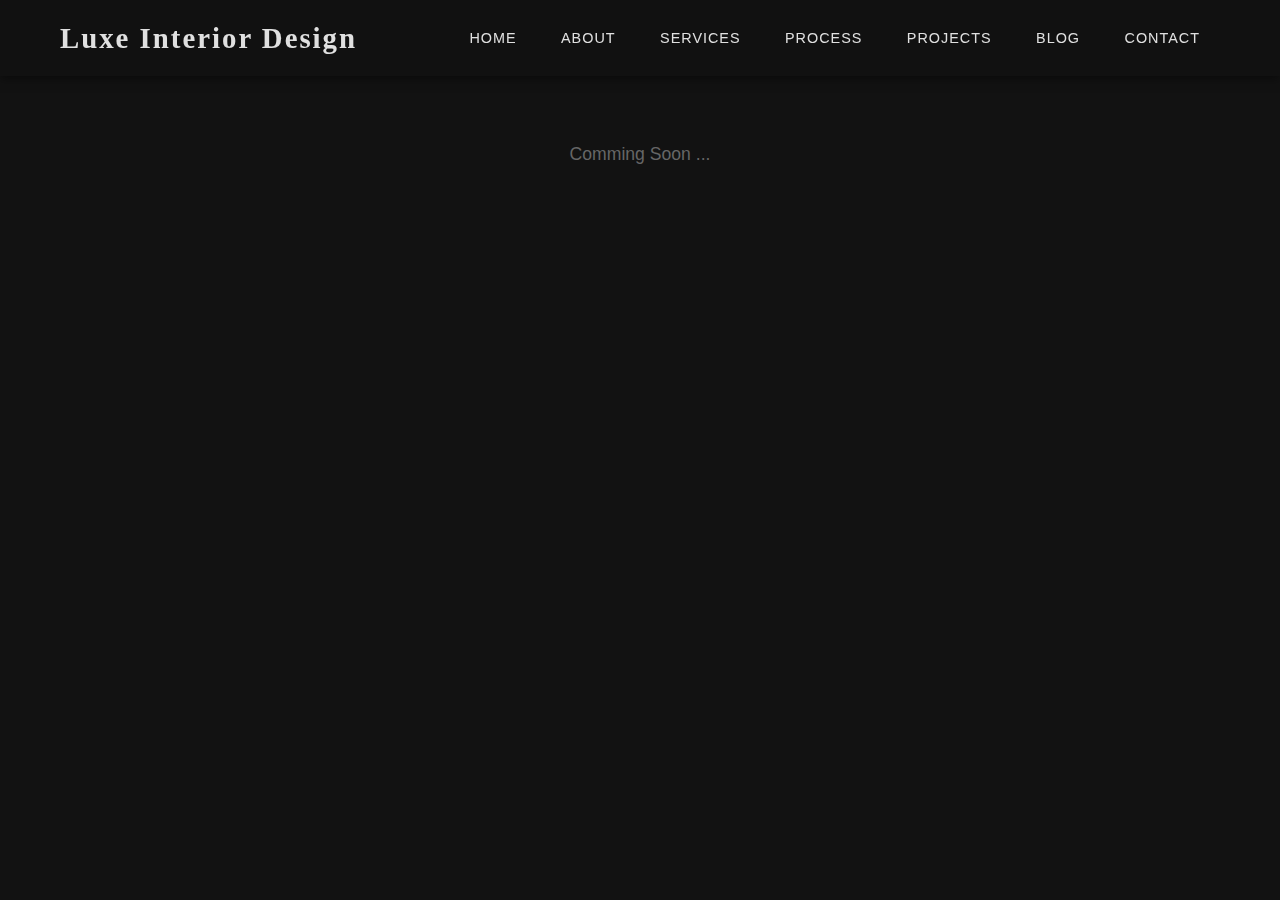
<file: p1.html>
<!DOCTYPE html>
<html lang="en">
<head>
    <meta charset="UTF-8">
    <meta name="viewport" content="width=device-width, initial-scale=1.0">
    <title>Project One - Luxe Interior Design</title>
    <link rel="stylesheet" href="style.css">
    <link rel="stylesheet" href="pcss.css">
</head>
<body>
    <header class="navbar scrolled">
        <div class="container">
            <a href="index.html" class="logo">Luxe Interior Design</a>
            <nav class="nav-menu">
                <a href="index.html#hero">HOME</a>
                <a href="index.html#about">ABOUT</a>
                <a href="index.html#services">SERVICES</a>
                <a href="assets/pdf/Luxe Interior Design by MG process.pdf" target="_blank">PROCESS</a>
                <a href="index.html#portfolio">PROJECTS</a>
                <a href="assets/pdf/luxeinteriordesignbymg-blog.pdf">BLOG</a>
                <a href="index.html#contact">CONTACT</a>
            </nav>
        </div>
    </header>

    <main class="project-main">
        <div class="project-container">
            <h1 class="project-title"></h1>
            <p class="project-description">Comming Soon ...</p>

            <!-- <div class="project-gallery">
                <img src="./assets/img/p1-1.png" alt="Project 1 Image 1">
                <img src="./assets/img/p1-2.png" alt="Project 1 Image 2">
                <img src="./assets/img/p1-3.png" alt="Project 1 Image 3">
                <img src="./assets/img/p1-4.png" alt="Project 1 Image 4">
            </div> -->
            

        </div>
    </main>
</body>
</html>
</file>
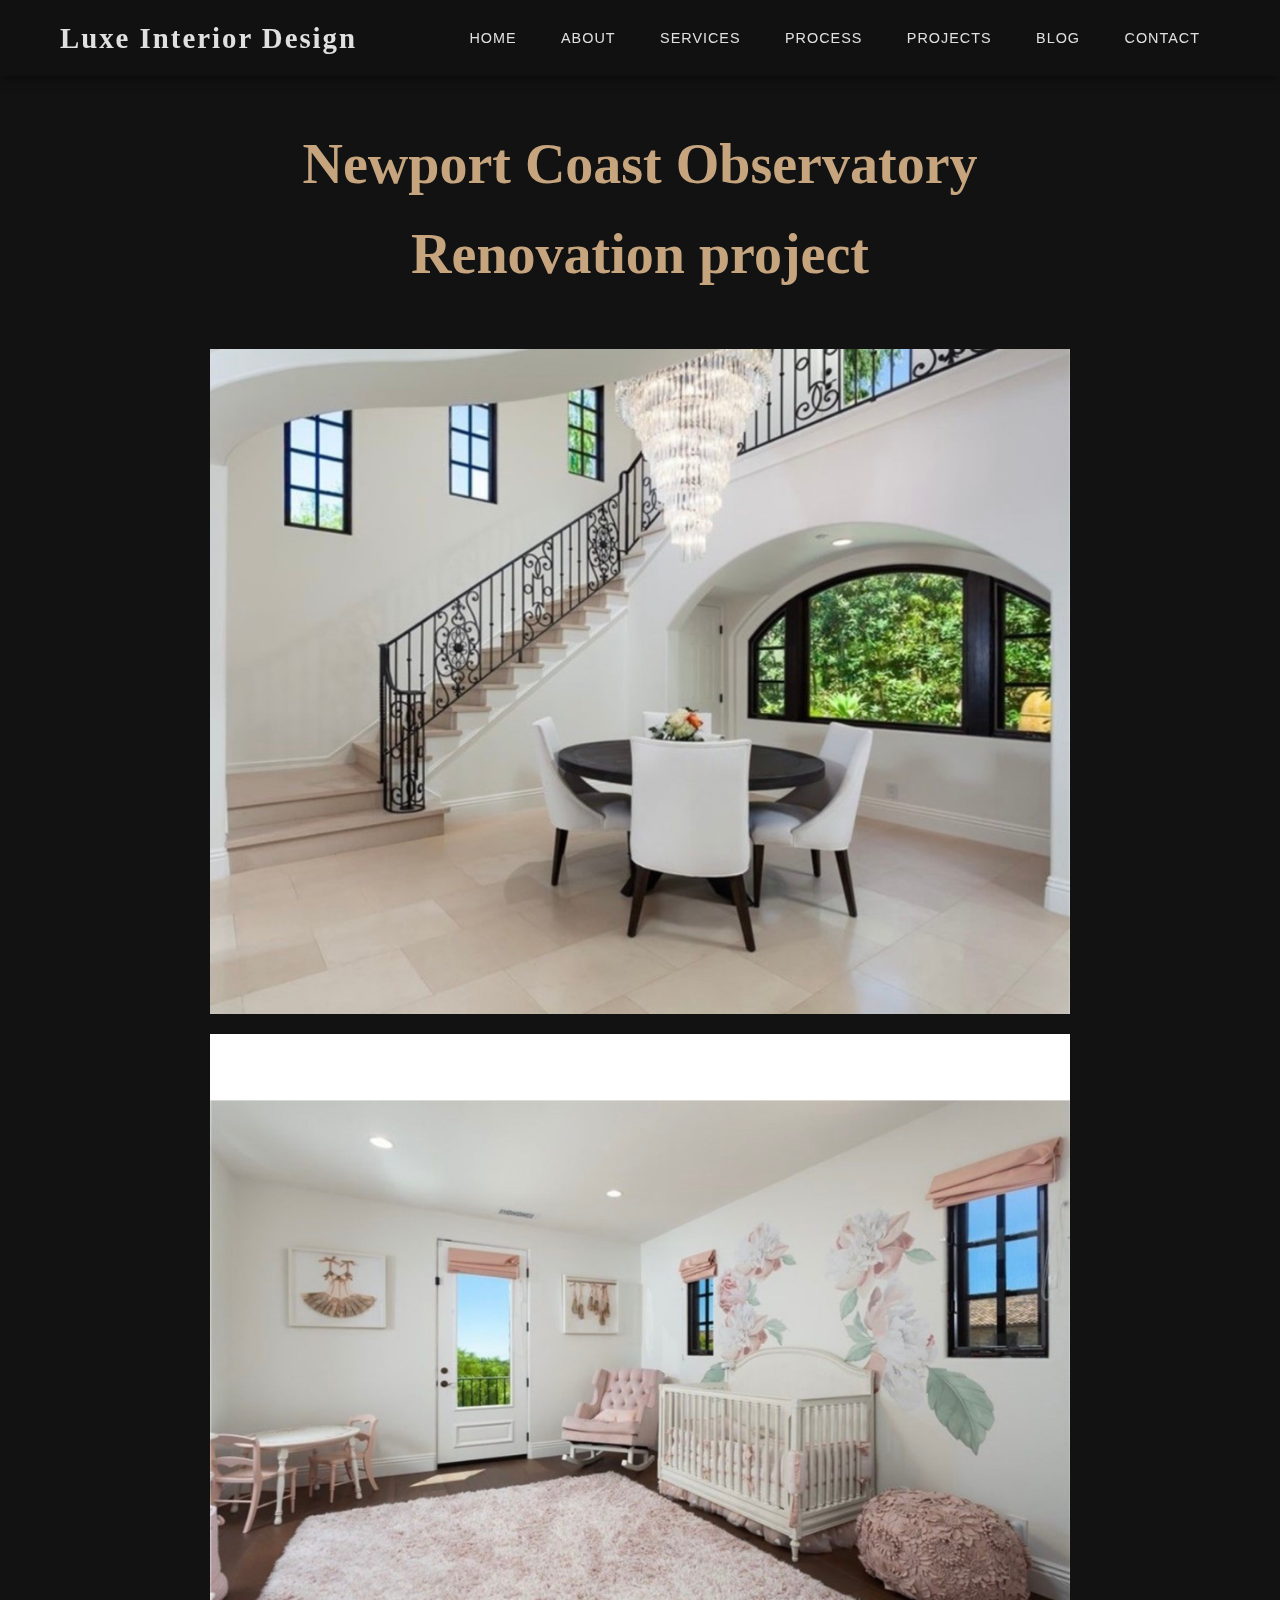
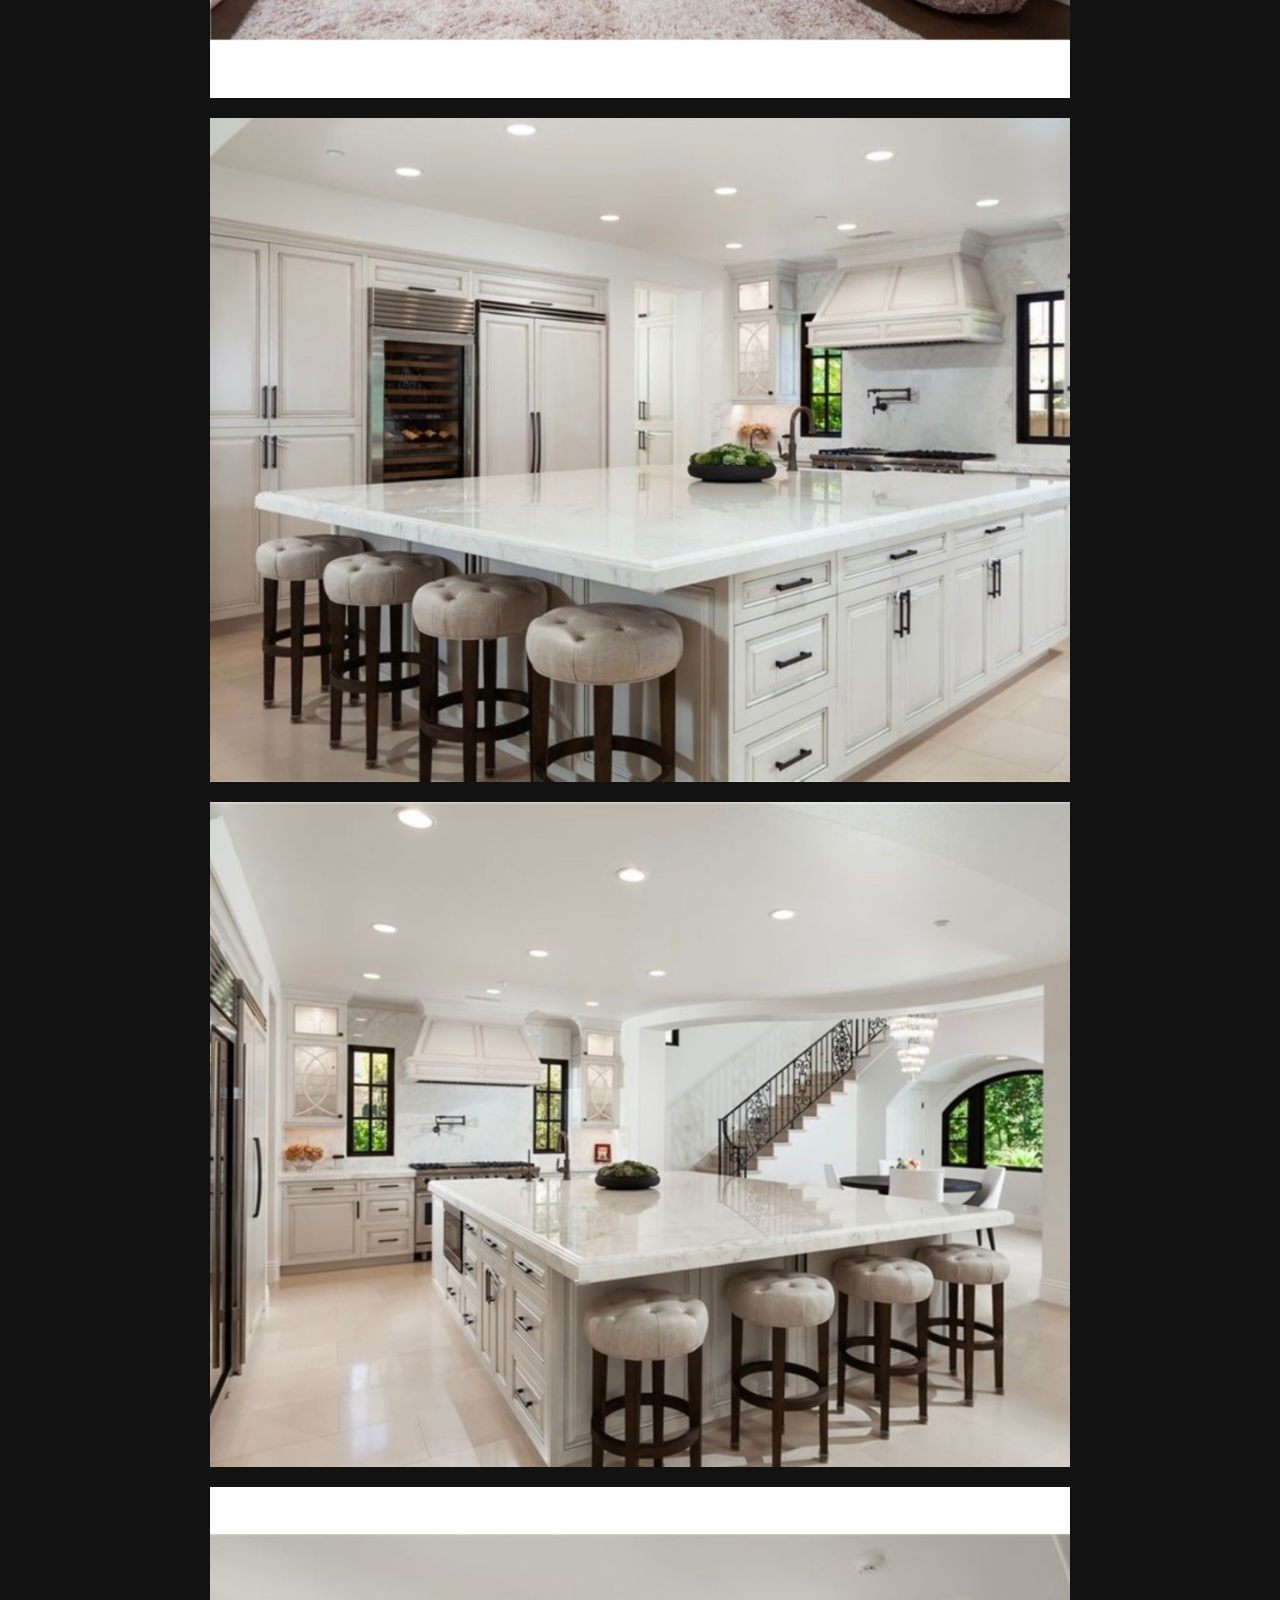
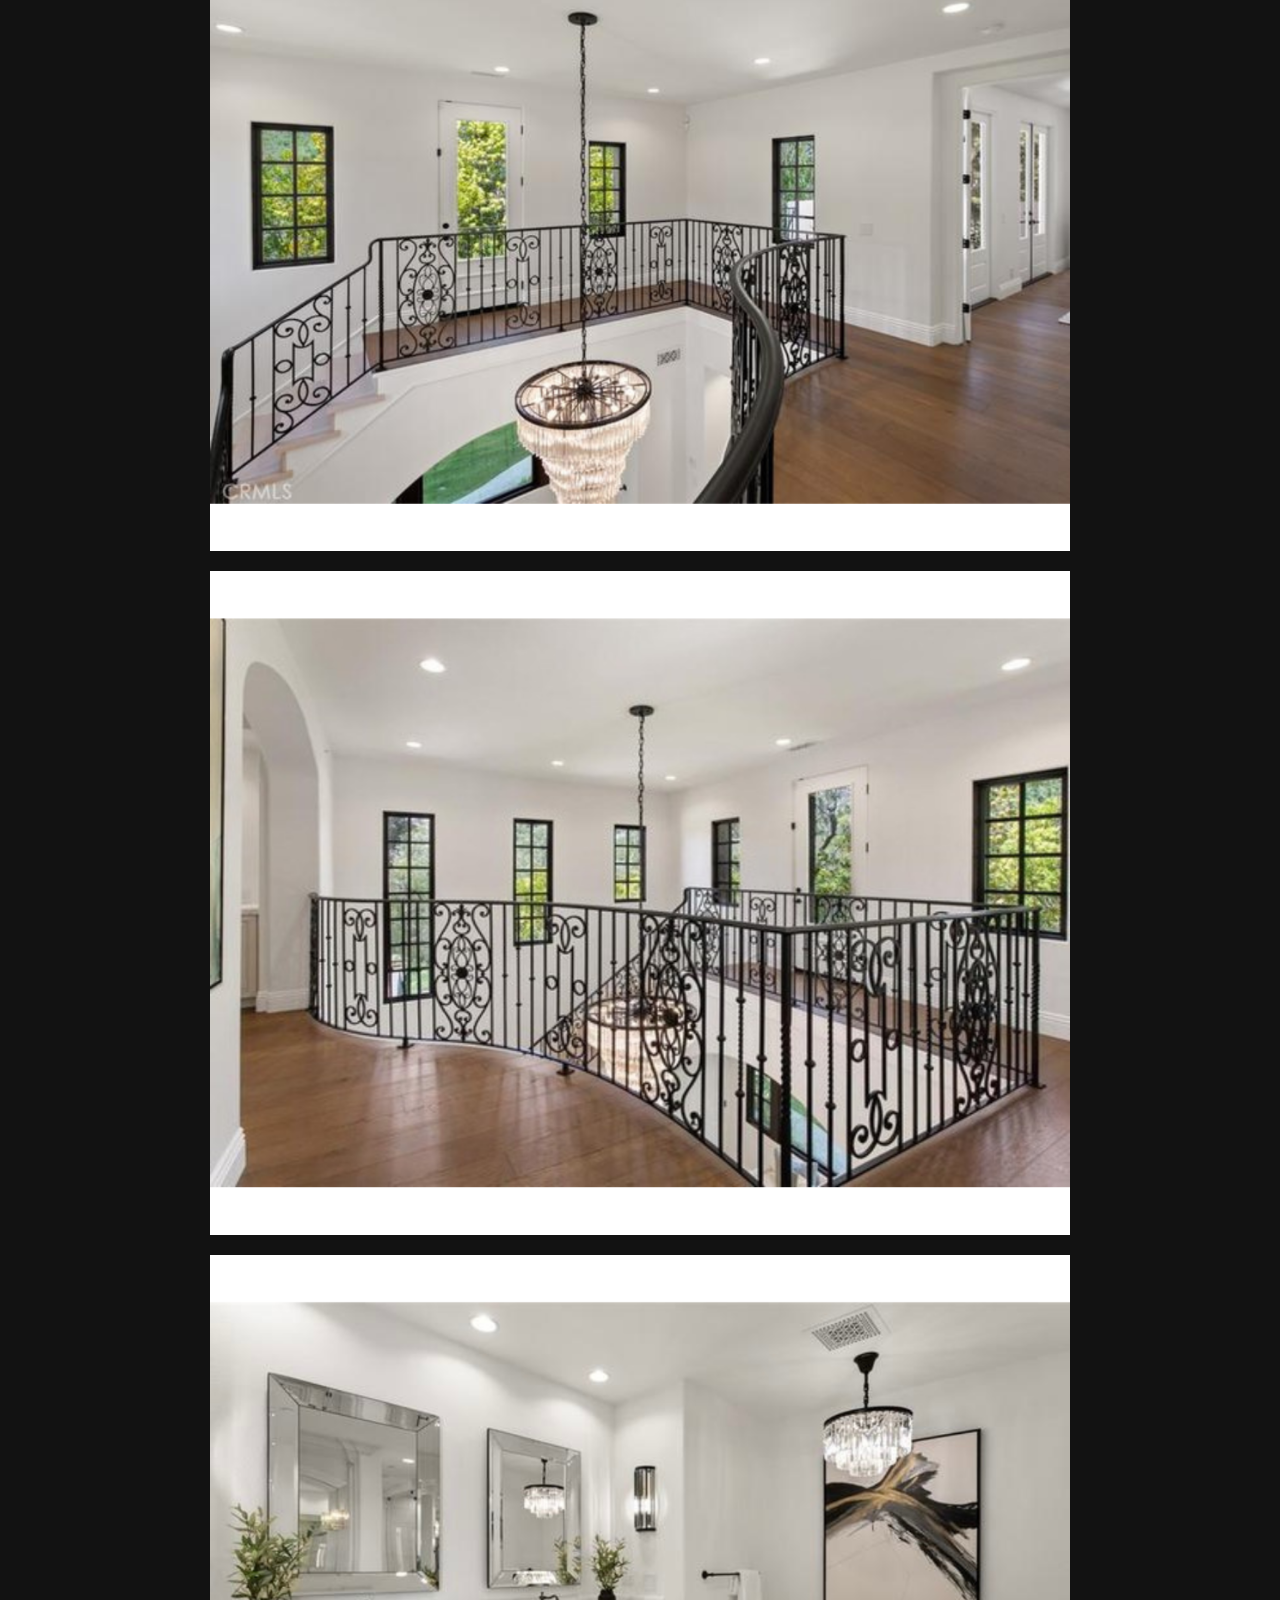
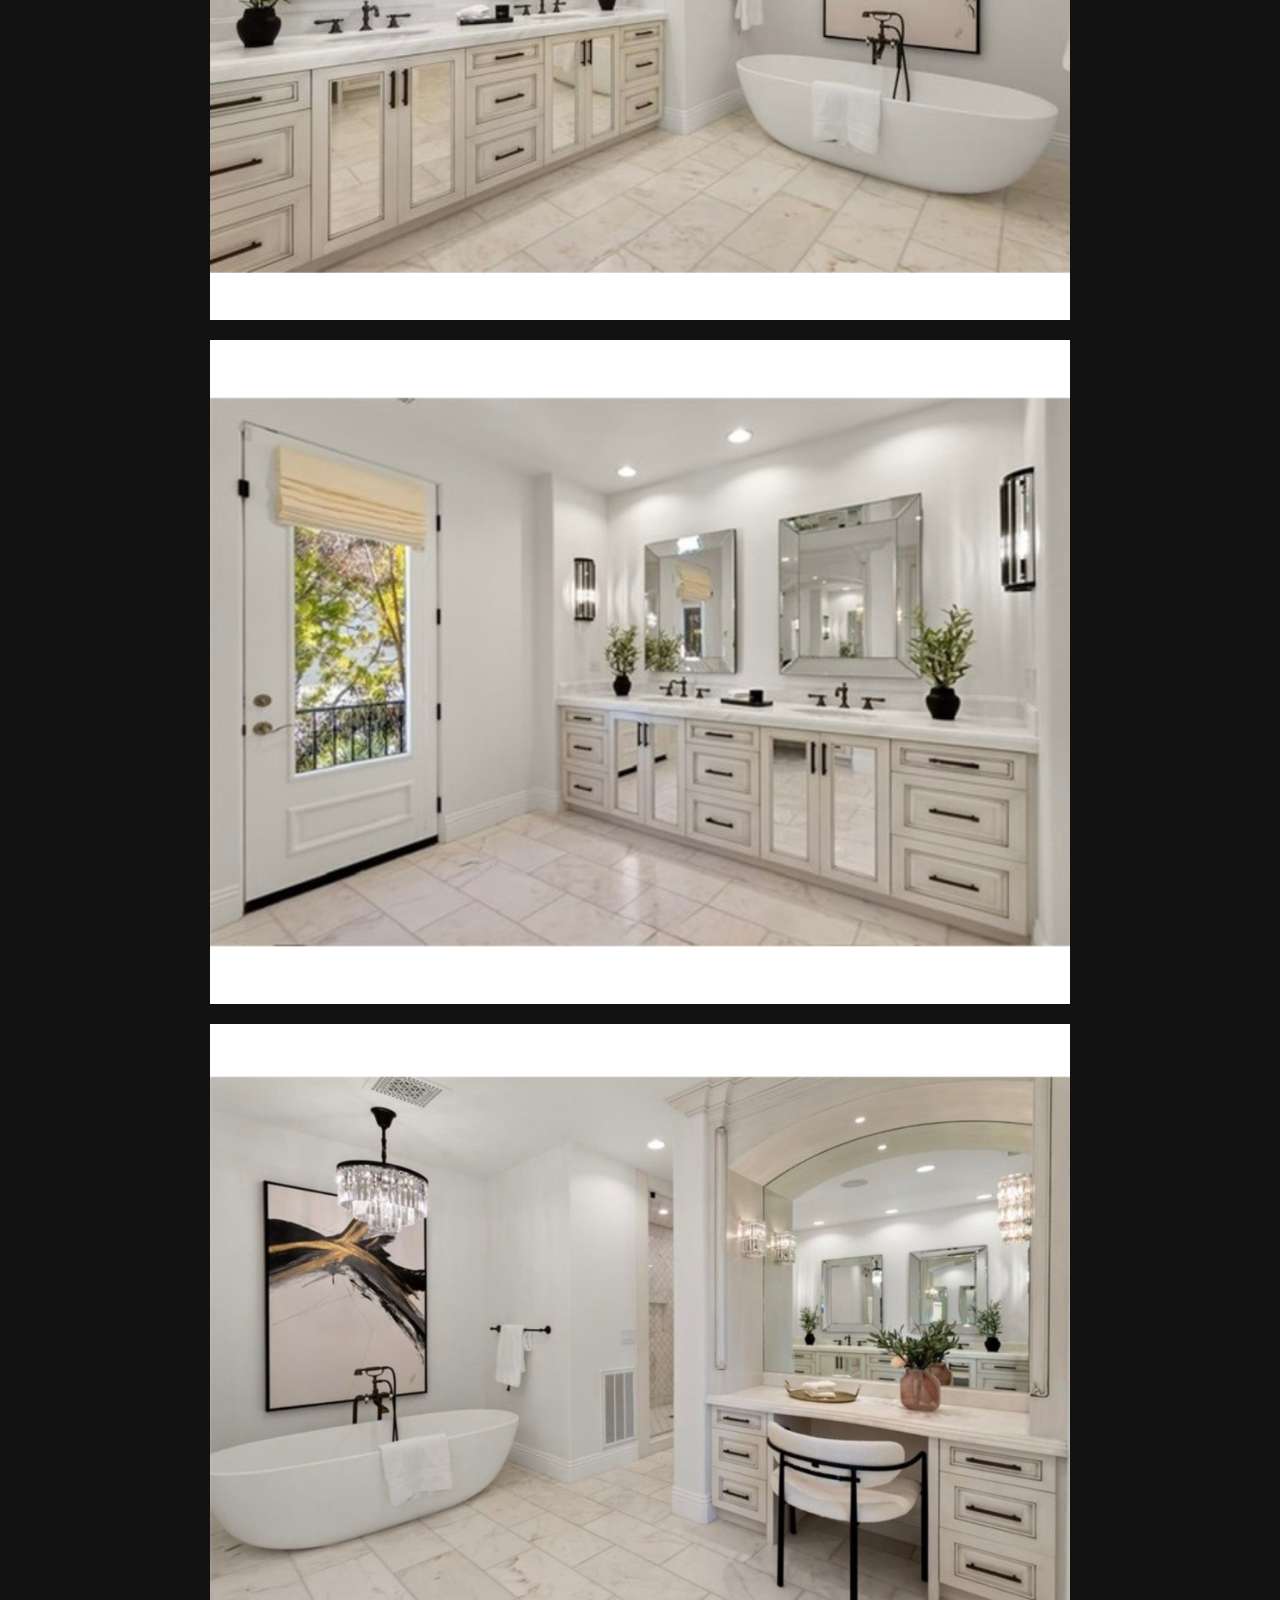
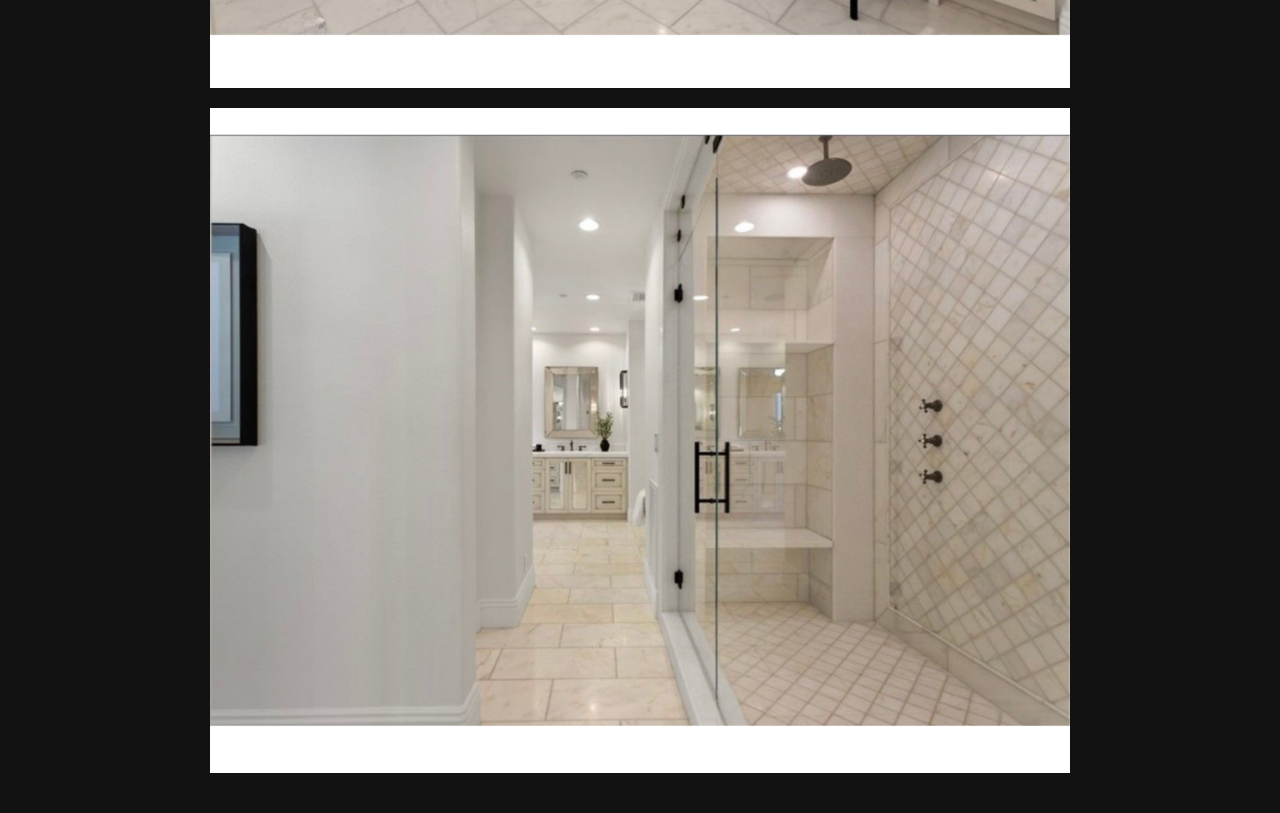
<file: p2.html>
<!DOCTYPE html>
<html lang="en">
<head>
    <meta charset="UTF-8">
    <meta name="viewport" content="width=device-width, initial-scale=1.0">
    <title>Project One - Luxe Interior Design</title>
    <link rel="stylesheet" href="style.css">
    <link rel="stylesheet" href="pcss.css">
</head>
<body>
    <header class="navbar scrolled">
        <div class="container">
            <a href="index.html" class="logo">Luxe Interior Design</a>
            <nav class="nav-menu">
                <a href="index.html#hero">HOME</a>
                <a href="index.html#about">ABOUT</a>
                <a href="index.html#services">SERVICES</a>
                <a href="assets/pdf/Luxe Interior Design by MG process.pdf" target="_blank">PROCESS</a>
                <a href="index.html#portfolio">PROJECTS</a>
                <a href="assets/pdf/luxeinteriordesignbymg-blog.pdf">BLOG</a>
                <a href="index.html#contact">CONTACT</a>
            </nav>
        </div>
    </header>

    <main class="project-main">
        <div class="project-container">
            <h1 class="project-title">Newport Coast Observatory Renovation project</h1>
            <p class="project-description"></p>

            <div class="project-gallery">
                <img src="./assets/img/p2/1.png" alt="Project 1 Image 1">
                <img src="./assets/img/p2/2.png" alt="Project 1 Image 1">
                <img src="./assets/img/p2/3.png" alt="Project 1 Image 1">
                <img src="./assets/img/p2/4.png" alt="Project 1 Image 1">
                <img src="./assets/img/p2/5.png" alt="Project 1 Image 1">
                <img src="./assets/img/p2/6.png" alt="Project 1 Image 1">
                <img src="./assets/img/p2/7.png" alt="Project 1 Image 1">
                <img src="./assets/img/p2/8.png" alt="Project 1 Image 1">
                <img src="./assets/img/p2/9.png" alt="Project 1 Image 1">
                <img src="./assets/img/p2/10.png" alt="Project 1 Image 1">
            </div>
            
        </div>
    </main>
</body>
</html>
</file>
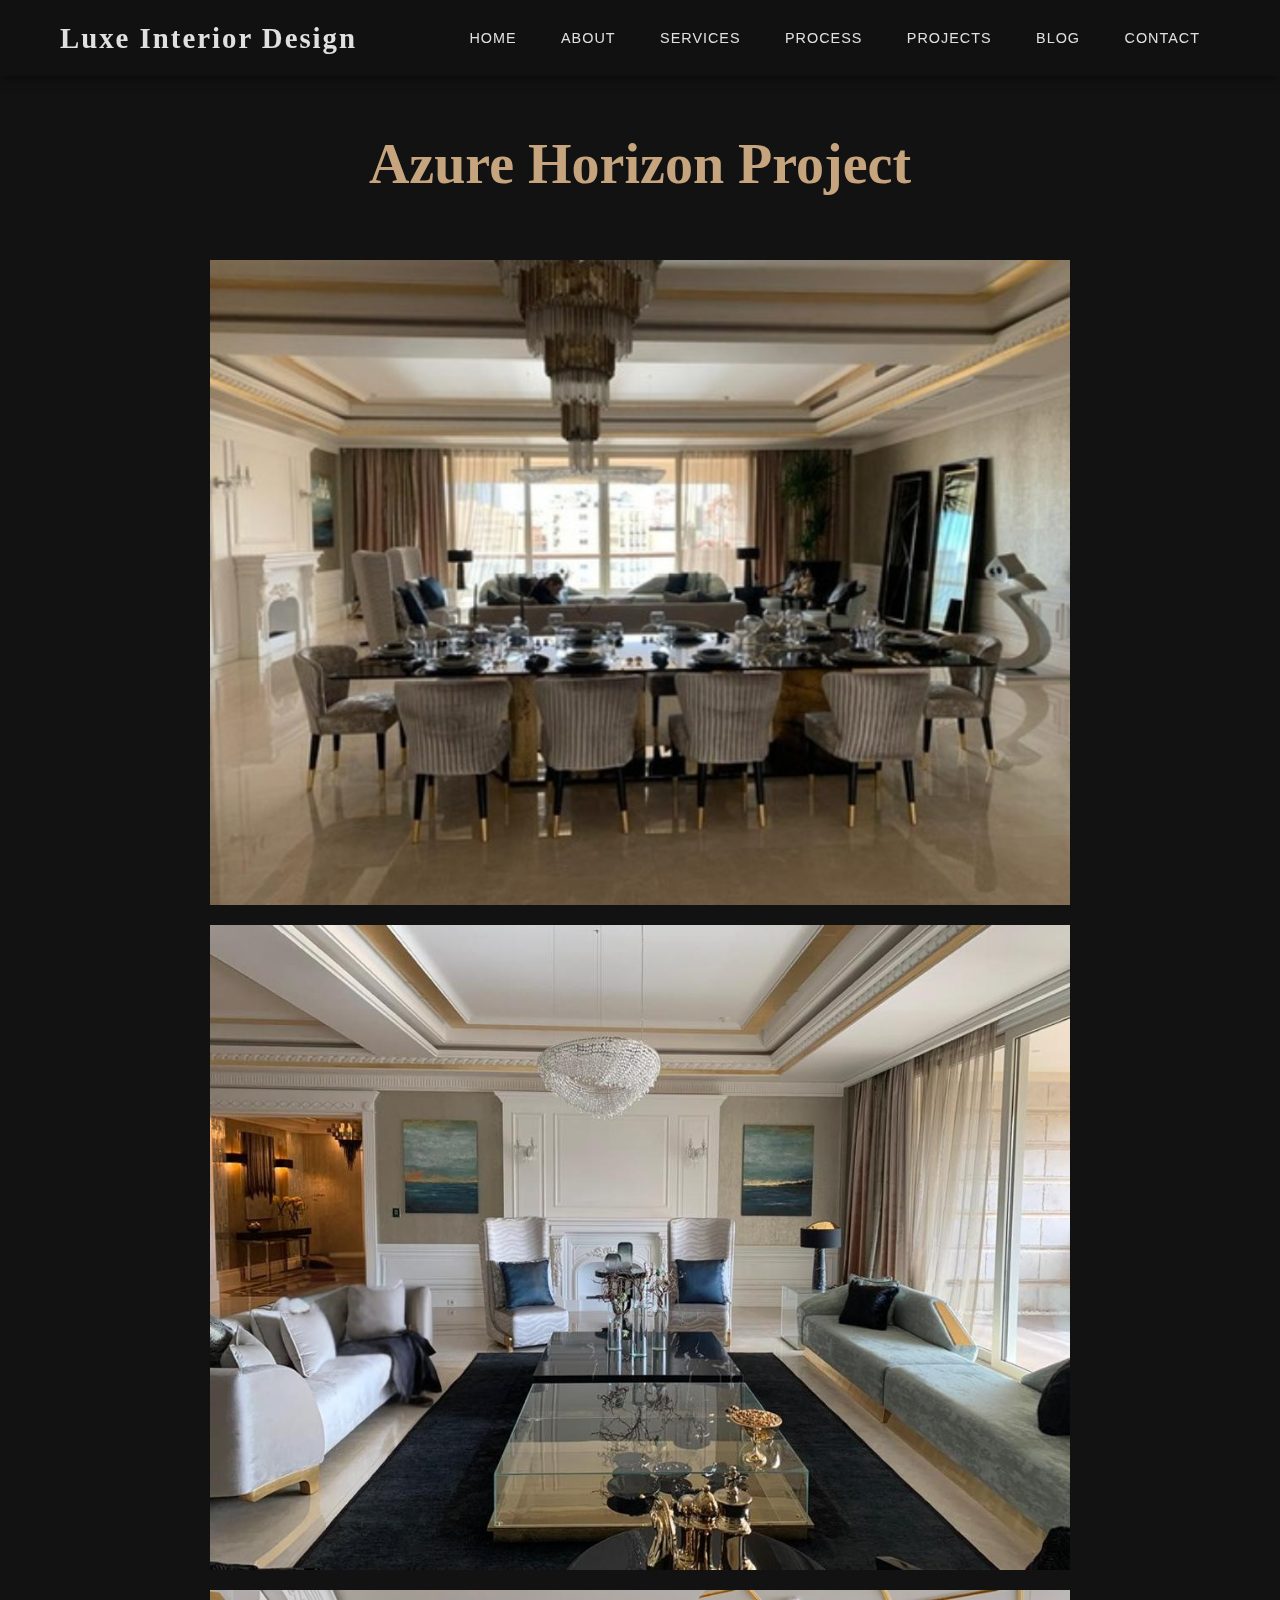
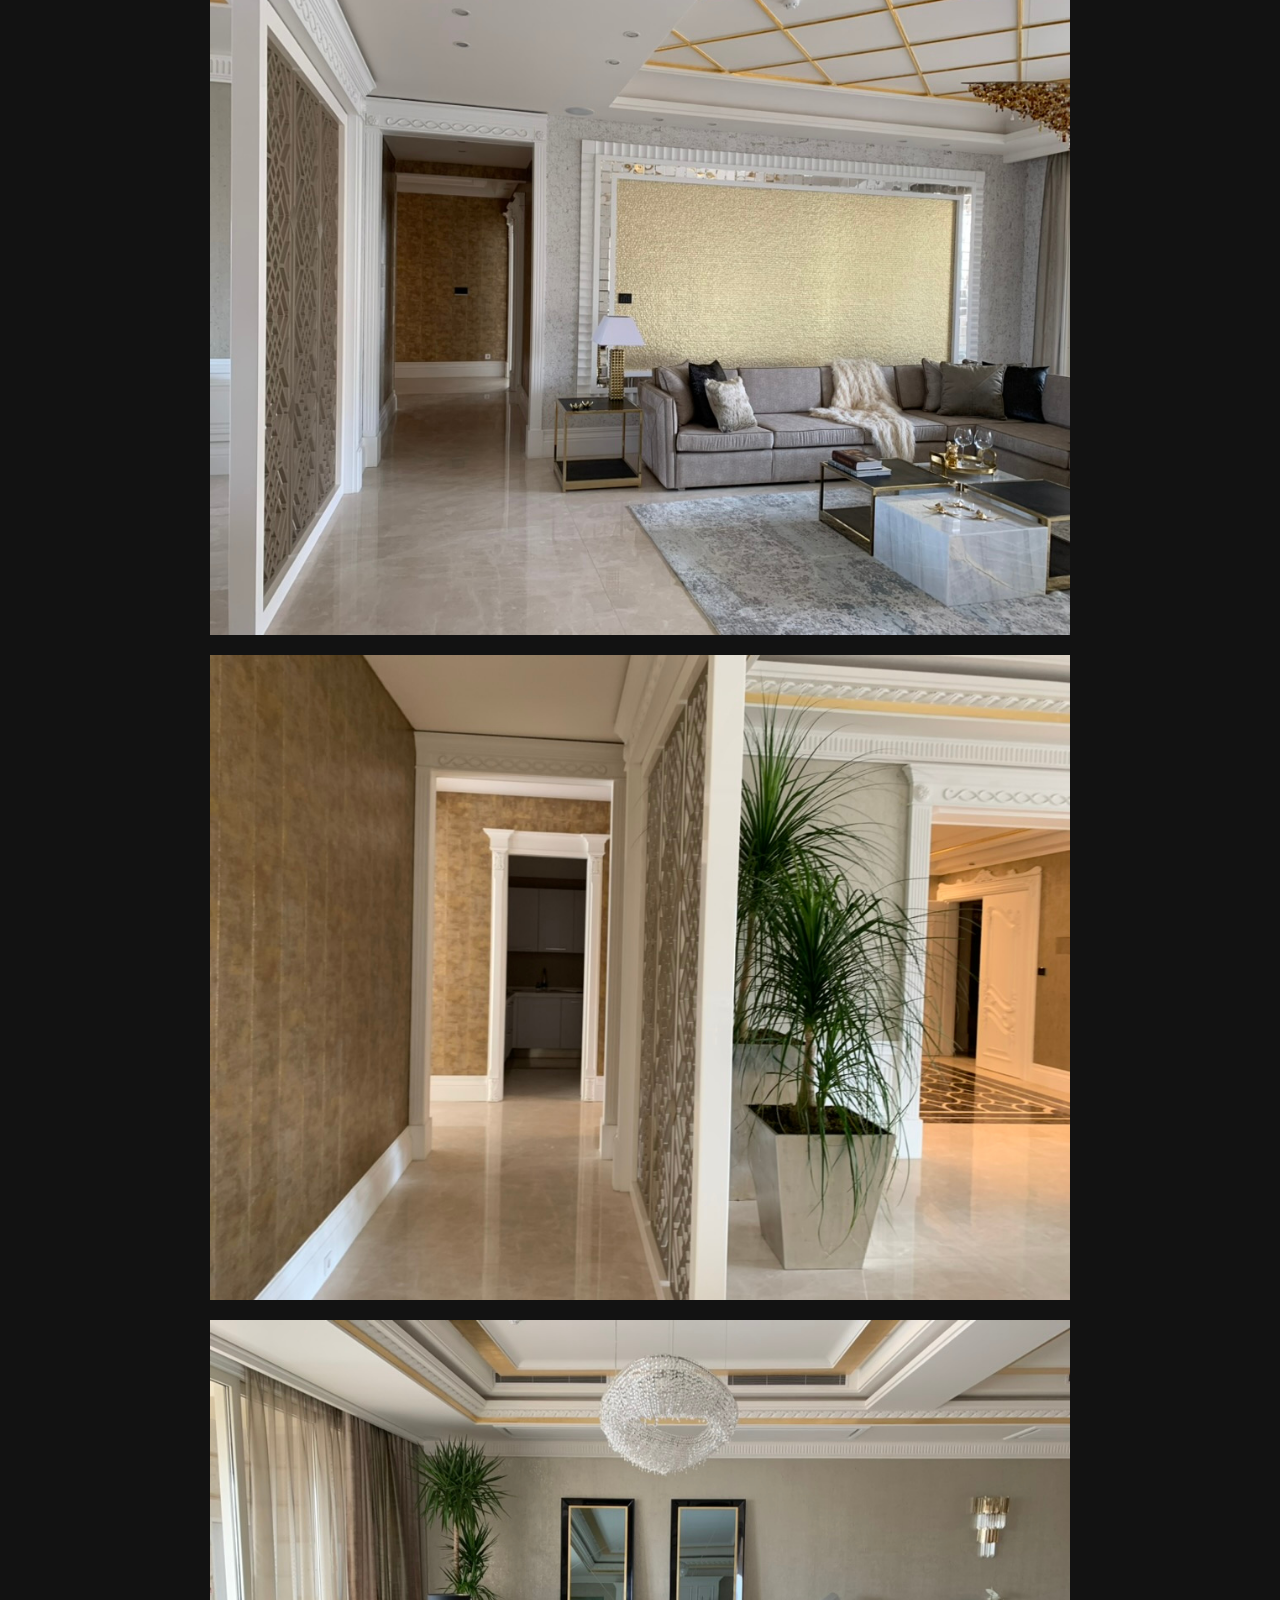
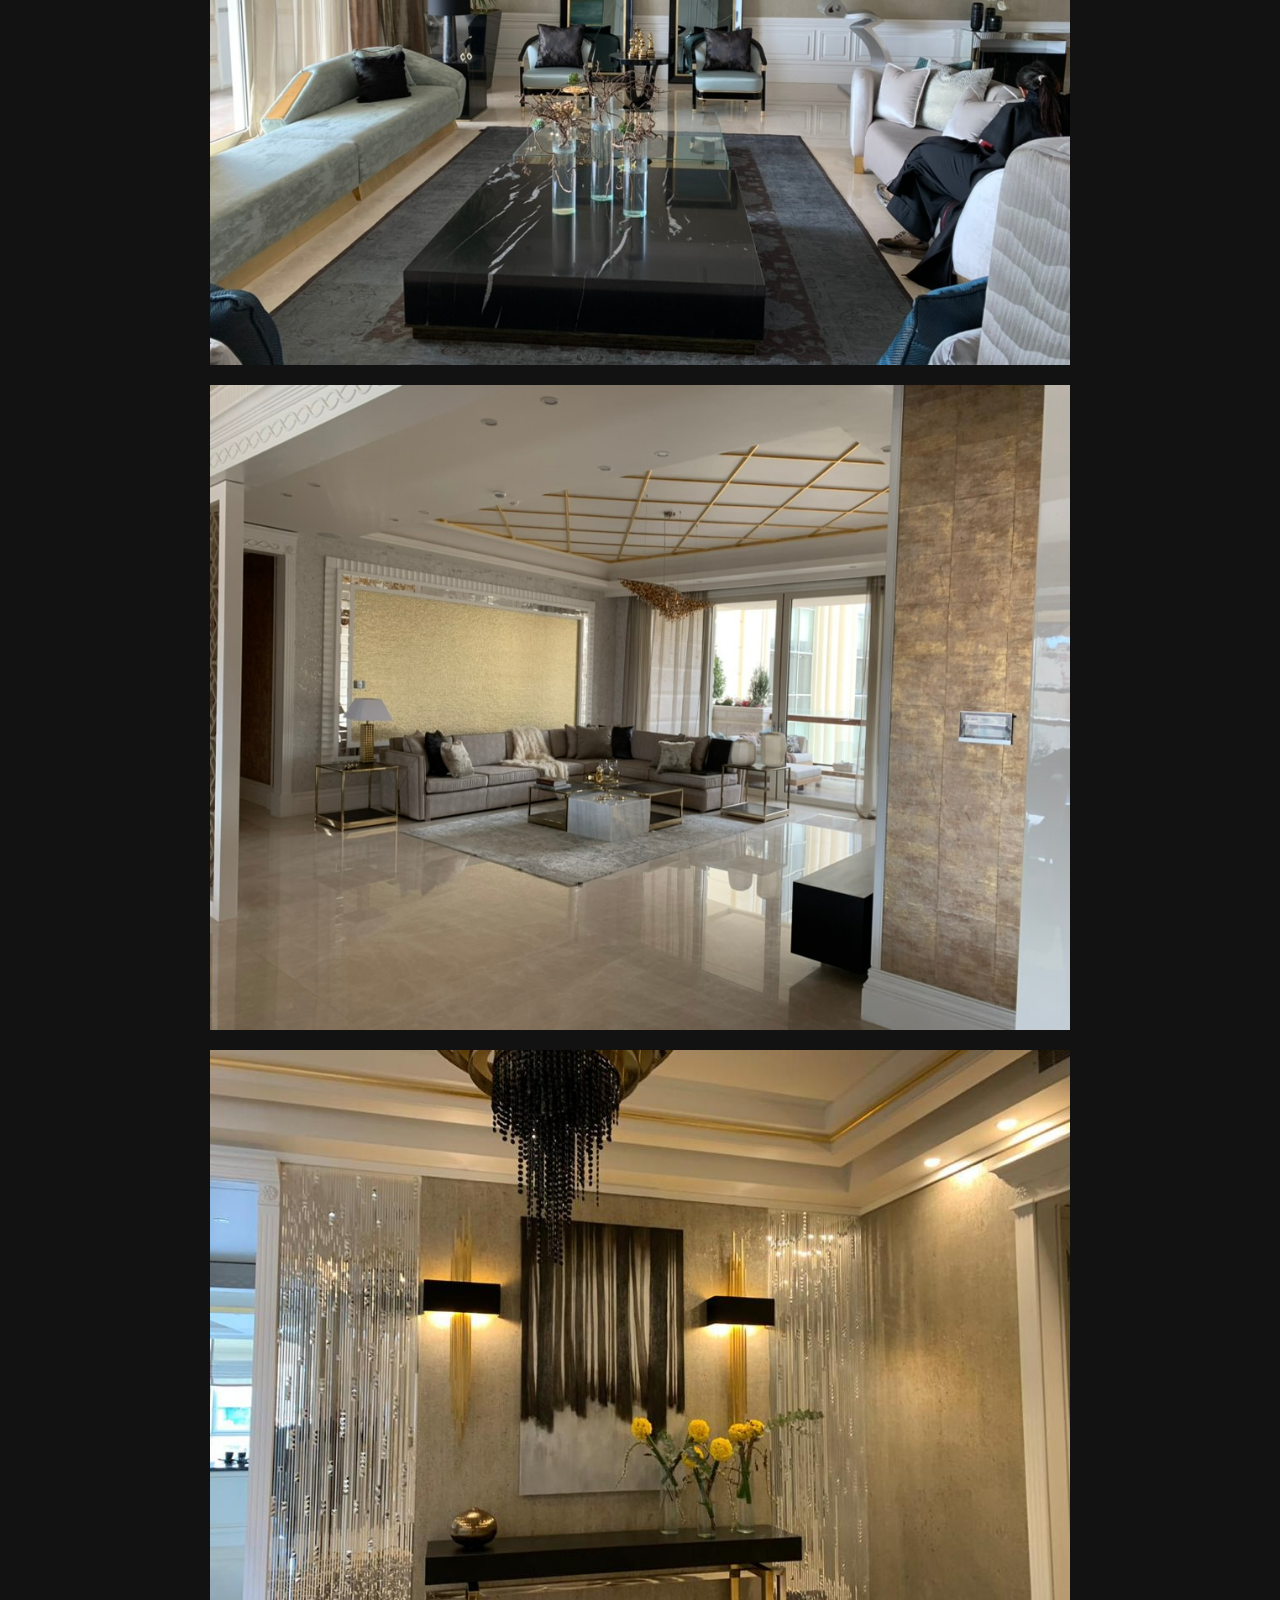
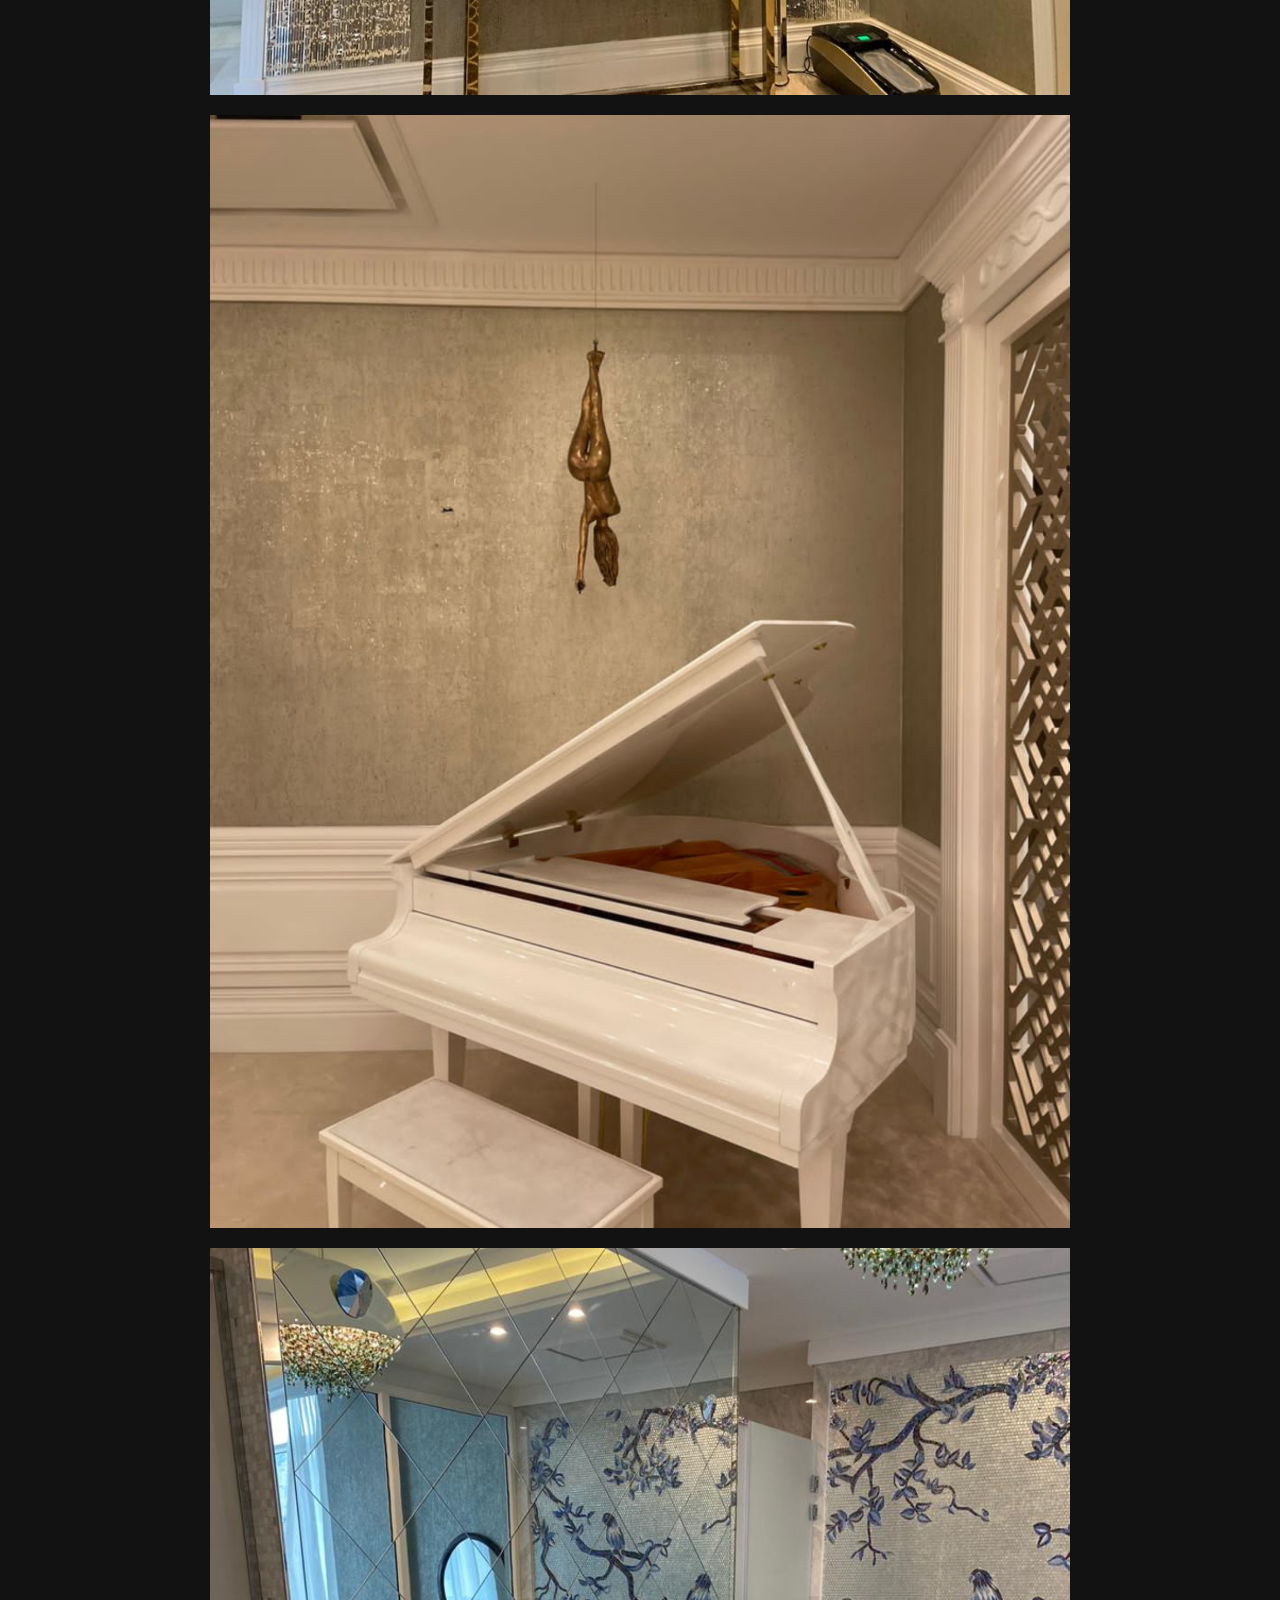
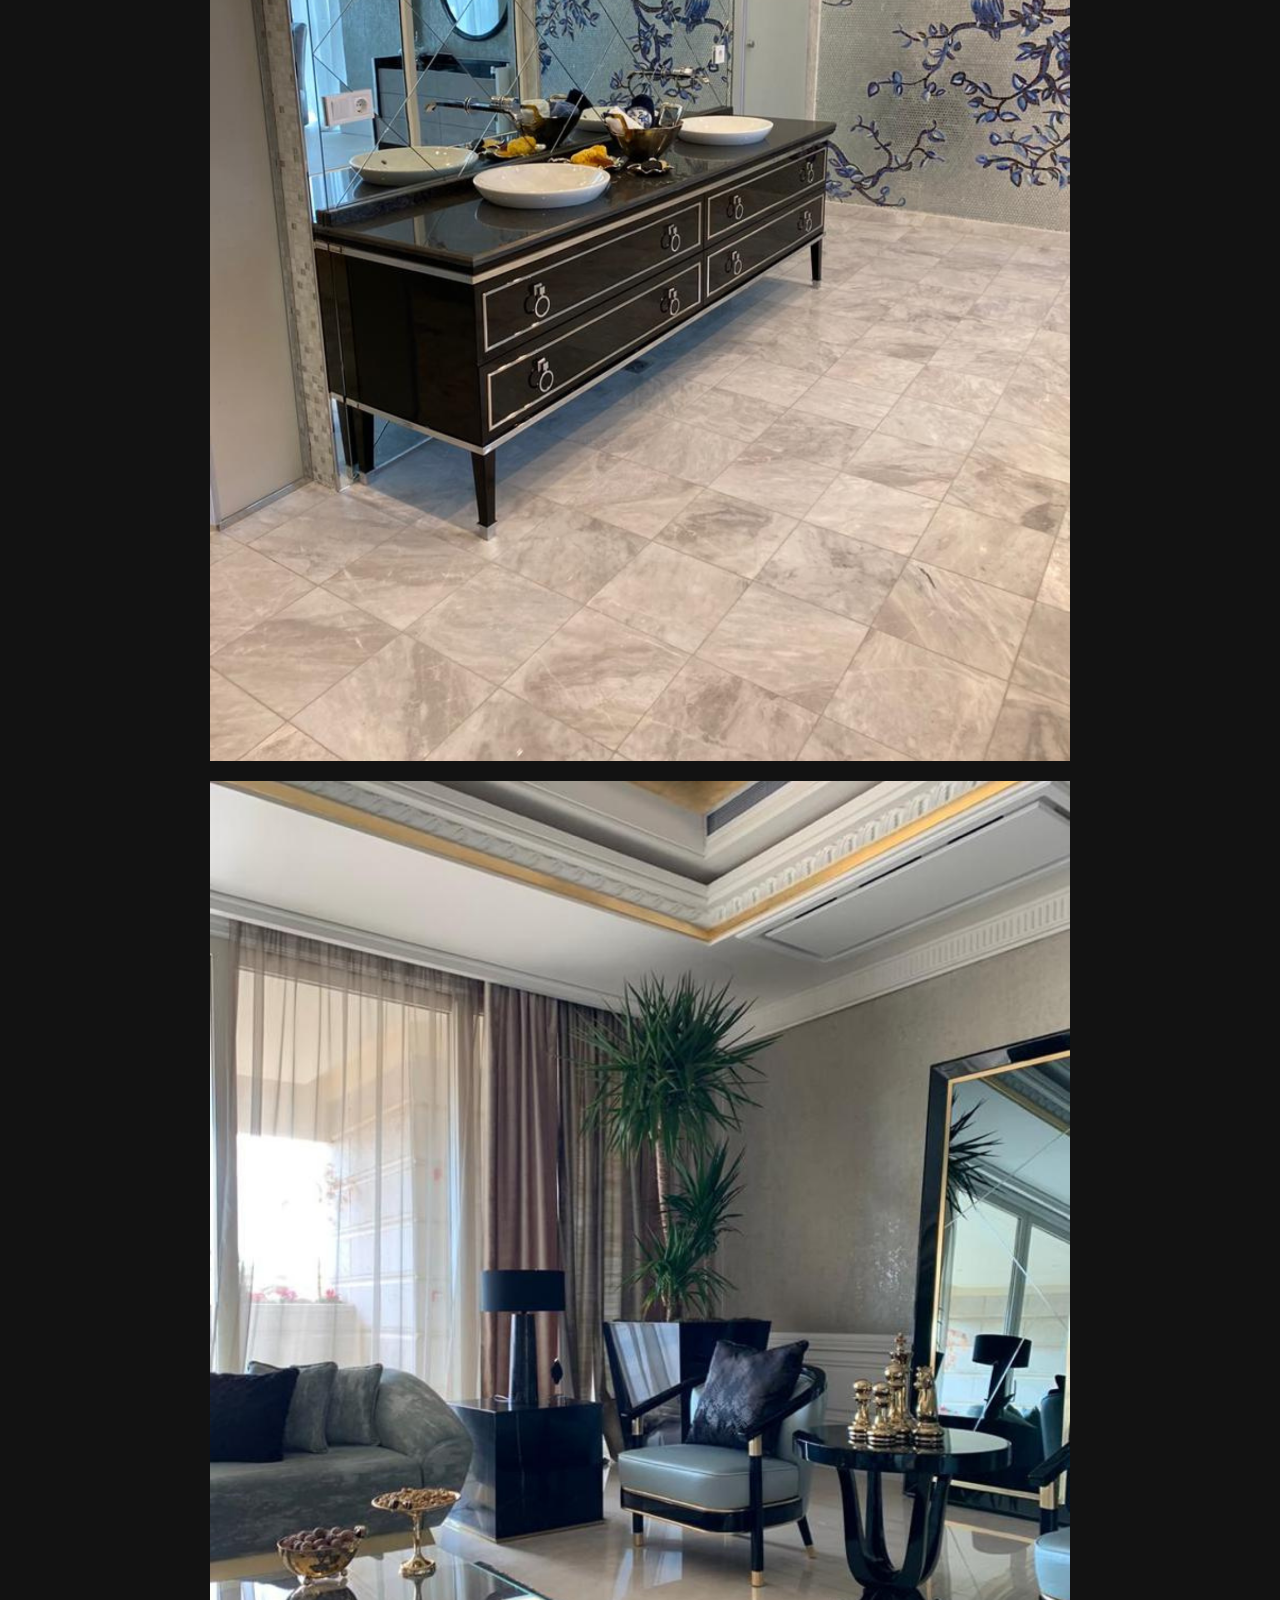
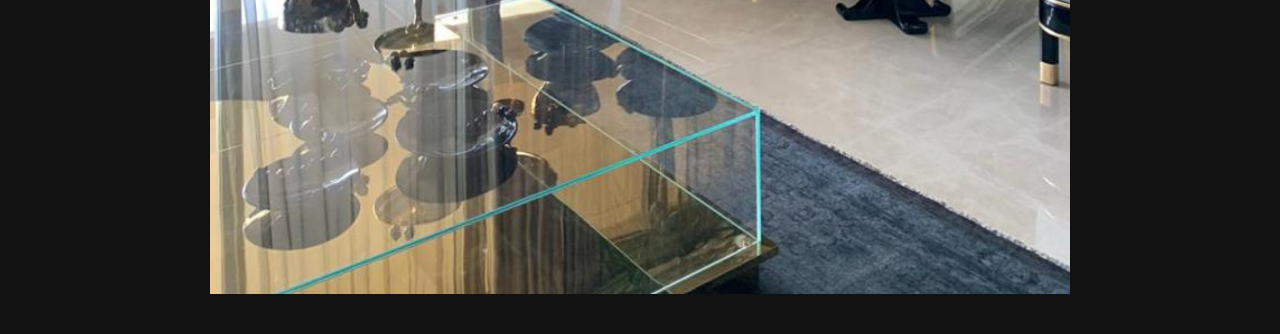
<file: p3.html>
<!DOCTYPE html>
<html lang="en">
<head>
    <meta charset="UTF-8">
    <meta name="viewport" content="width=device-width, initial-scale=1.0">
    <title>Project One - Luxe Interior Design</title>
    <link rel="stylesheet" href="style.css">
    <link rel="stylesheet" href="pcss.css">
</head>
<body>
    <header class="navbar scrolled">
        <div class="container">
            <a href="index.html" class="logo">Luxe Interior Design</a>
            <nav class="nav-menu">
                <a href="index.html#hero">HOME</a>
                <a href="index.html#about">ABOUT</a>
                <a href="index.html#services">SERVICES</a>
                <a href="assets/pdf/Luxe Interior Design by MG process.pdf" target="_blank">PROCESS</a>
                <a href="index.html#portfolio">PROJECTS</a>
                <a href="assets/pdf/luxeinteriordesignbymg-blog.pdf" target="_blank">BLOG</a>
                <a href="index.html#contact">CONTACT</a>
            </nav>
        </div>
    </header>

    <main class="project-main">
        <div class="project-container">
            <h1 class="project-title">Azure Horizon Project</h1>
            <p class="project-description"></p>

            <div class="project-gallery">
                <img src="./assets/img/p3/1.png" alt="Project 1 Image 1">
                <img src="./assets/img/p3/2.png" alt="Project 1 Image 1">
                <img src="./assets/img/p3/3.png" alt="Project 1 Image 1">
                <img src="./assets/img/p3/4.png" alt="Project 1 Image 1">
                <img src="./assets/img/p3/5.png" alt="Project 1 Image 1">
                <img src="./assets/img/p3/6.png" alt="Project 1 Image 1">
                <img src="./assets/img/p3/7.png" alt="Project 1 Image 1">
                <img src="./assets/img/p3/8.png" alt="Project 1 Image 1">
                <img src="./assets/img/p3/9.png" alt="Project 1 Image 1">
                <img src="./assets/img/p3/10.png" alt="Project 1 Image 1">
            </div>
            
        </div>
    </main>
</body>
</html>
</file>
<file: style.css>
/* --- Global Styles & Variables --- */
:root {
    --bg-dark: #121212;
    --text-light: #e0e0e0;
    --accent-gold: #c5a47e;
    --card-bg: #1f1f1f;
    --font-heading: 'Cormorant Garamond', serif;
    --font-body: 'Montserrat', sans-serif;
}

* {
    margin: 0;
    padding: 0;
    box-sizing: border-box;
}

html {
    scroll-behavior: smooth;
}

body {
    background-color: var(--bg-dark);
    color: var(--text-light);
    font-family: var(--font-body);
    line-height: 1.6;
}

.container {
    max-width: 1200px;
    margin: 0 auto;
    padding: 0 20px;
}

/* --- Navigation Bar --- */
.navbar {
    position: fixed;
    width: 100%;
    top: 0;
    left: 0;
    padding: 20px 0;
    z-index: 1000;
    transition: background-color 0.3s ease, padding 0.3s ease;
}

.navbar.scrolled {
    background-color: rgba(18, 18, 18, 0.95);
    padding: 15px 0;
    box-shadow: 0 2px 10px rgba(0,0,0,0.5);
}

.navbar .container {
    display: flex;
    justify-content: space-between;
    align-items: center;
}

.logo {
    font-family: var(--font-heading);
    font-size: 1.8rem;
    font-weight: 700;
    color: var(--text-light);
    text-decoration: none;
    letter-spacing: 2px;
}

.nav-menu a {
    color: var(--text-light);
    text-decoration: none;
    margin: 0 20px;
    font-weight: 400;
    letter-spacing: 1px;
    text-transform: uppercase;
    font-size: 0.9rem;
    transition: color 0.3s ease;
}

.nav-menu a:hover {
    color: var(--accent-gold);
}

.social-icons a {
    color: var(--text-light);
    font-size: 1.2rem;
    margin-left: 20px;
    transition: color 0.3s ease;
}

.social-icons a:hover {
    color: var(--accent-gold);
}

.hamburger {
    display: none;
    background: none;
    border: none;
    color: var(--text-light);
    font-size: 1.5rem;
    cursor: pointer;
}

/* --- Hero Section --- */
#hero {
    height: 100vh;
    display: flex;
    justify-content: center;
    align-items: center;
    text-align: center;
    color: white;
    /* Replace with your hero background image */
    background: linear-gradient(rgba(0, 0, 0, 0.6), rgba(0, 0, 0, 0.6)), url('https://images.unsplash.com/photo-1615529182902-1d8822dd3a4b?ixlib=rb-4.0.3&ixid=MnwxMjA3fDB8MHxwaG90by1wYWdlfHx8fGVufDB8fHx8&auto=format&fit=crop&w=1740&q=80') no-repeat center center/cover;
}

.hero-content h1 {
    font-family: var(--font-heading);
    font-size: 6rem;
    font-weight: 700;
    letter-spacing: 5px;
}

.hero-content p {
    font-size: 1.5rem;
    letter-spacing: 8px;
    margin-bottom: 30px;
}

.cta-button {
    display: inline-block;
    background-color: var(--accent-gold);
    color: var(--bg-dark);
    padding: 12px 30px;
    text-decoration: none;
    text-transform: uppercase;
    font-weight: 600;
    letter-spacing: 1px;
    border: 2px solid var(--accent-gold);
    transition: background-color 0.3s ease, color 0.3s ease;
}

.cta-button:hover {
    background-color: transparent;
    color: var(--accent-gold);
}

/* --- General Section Styles --- */
.section {
    padding: 80px 0;
}

.section-title {
    text-align: center;
    font-family: var(--font-heading);
    font-size: 2.8rem;
    margin-bottom: 50px;
    color: var(--accent-gold);
}

/* --- About Section --- */
.two-column {
    display: flex;
    align-items: center;
    gap: 50px;
}

.column-image { flex: 1; }
.column-image img { width: 100%; height: auto; display: block; }
.column-text { flex: 1; }
.column-text h2 {
    font-family: var(--font-heading);
    font-size: 2.8rem;
    margin-bottom: 20px;
    color: var(--accent-gold);
}

/* --- Services Section --- */
.services-grid {
    display: grid;
    grid-template-columns: repeat(auto-fit, minmax(300px, 1fr));
    gap: 30px;
    text-align: center;
}

.service-card {
    background-color: var(--card-bg);
    padding: 40px;
    border-radius: 5px;
}

.service-card i {
    font-size: 3rem;
    color: var(--accent-gold);
    margin-bottom: 20px;
}

.service-card h3 {
    font-family: var(--font-heading);
    font-size: 1.8rem;
    margin-bottom: 15px;
}

/* --- Portfolio Section --- */
.portfolio-grid {
    display: grid;
    grid-template-columns: repeat(auto-fit, minmax(300px, 1fr));
    gap: 15px;
}

.portfolio-grid img {
    width: 100%;
    height: 100%;
    object-fit: cover;
    display: block;
    transition: transform 0.3s ease, opacity 0.3s ease;
}

.portfolio-grid img:hover {
    transform: scale(1.05);
    opacity: 0.8;
}

/* --- Contact Section --- */
.contact-form {
    max-width: 700px;
    margin: 0 auto;
    display: flex;
    flex-direction: column;
    gap: 20px;
}

.contact-form input,
.contact-form textarea {
    width: 100%;
    padding: 15px;
    background-color: var(--card-bg);
    border: 1px solid var(--accent-gold);
    color: var(--text-light);
    font-family: var(--font-body);
    font-size: 1rem;
}

.contact-form input::placeholder,
.contact-form textarea::placeholder {
    color: #888;
}

.contact-form button {
    align-self: center;
    cursor: pointer;
}

/* --- Footer --- */
footer {
    padding: 40px 0;
    border-top: 1px solid #333;
}

footer .container {
    display: flex;
    justify-content: space-between;
    align-items: center;
    flex-wrap: wrap;
    gap: 20px;
}

/* --- Responsive Design --- */
@media (max-width: 992px) {
    .hero-content h1 { font-size: 4rem; }
    .nav-menu {
        position: fixed;
        left: -100%;
        top: 0;
        flex-direction: column;
        justify-content: center;
        align-items: center;
        background-color: var(--bg-dark);
        width: 100%;
        height: 100vh;
        transition: left 0.3s ease;
    }
    .nav-menu.active { left: 0; }
    .nav-menu a { margin: 20px 0; font-size: 1.2rem; }
    .hamburger { display: block; z-index: 1001;}
    .social-icons { display: none; } /* Hide navbar icons, keep footer ones */
    footer .social-icons { display: flex; }
}

@media (max-width: 768px) {
    .hero-content h1 { font-size: 3rem; }
    .hero-content p { font-size: 1rem; }
    .two-column { flex-direction: column; }
    footer .container { flex-direction: column; text-align: center; }
}
</file>
<file: pcss.css>
/* --- Project Page Specific Styles --- */
body {
    /* Ensure navbar doesn't hide content */
    padding-top: 80px; 
}

.project-main {
    padding: 40px 0;
}

.project-container {
    max-width: 900px;
    margin: 0 auto;
    padding: 0 20px;
}

.project-title {
    font-family: var(--font-heading);
    font-size: 3.5rem;
    color: var(--accent-gold);
    text-align: center;
    margin-bottom: 20px;
}

.project-description {
    text-align: center;
    font-size: 1.1rem;
    color: #666;
    margin-bottom: 50px;
    max-width: 700px;
    margin-left: auto;
    margin-right: auto;
}

.project-gallery {
    display: grid;
    grid-template-columns: 1fr;
    gap: 20px;
}

.project-gallery img {
    width: 100%;
    height: auto;
    display: block;
}

.back-link {
    display: inline-block;
    margin-top: 50px;
    font-size: 1.1rem;
    color: var(--accent-gold);
    text-decoration: none;
    transition: opacity 0.3s ease;
}

.back-link:hover {
    opacity: 0.7;
}
</file>
